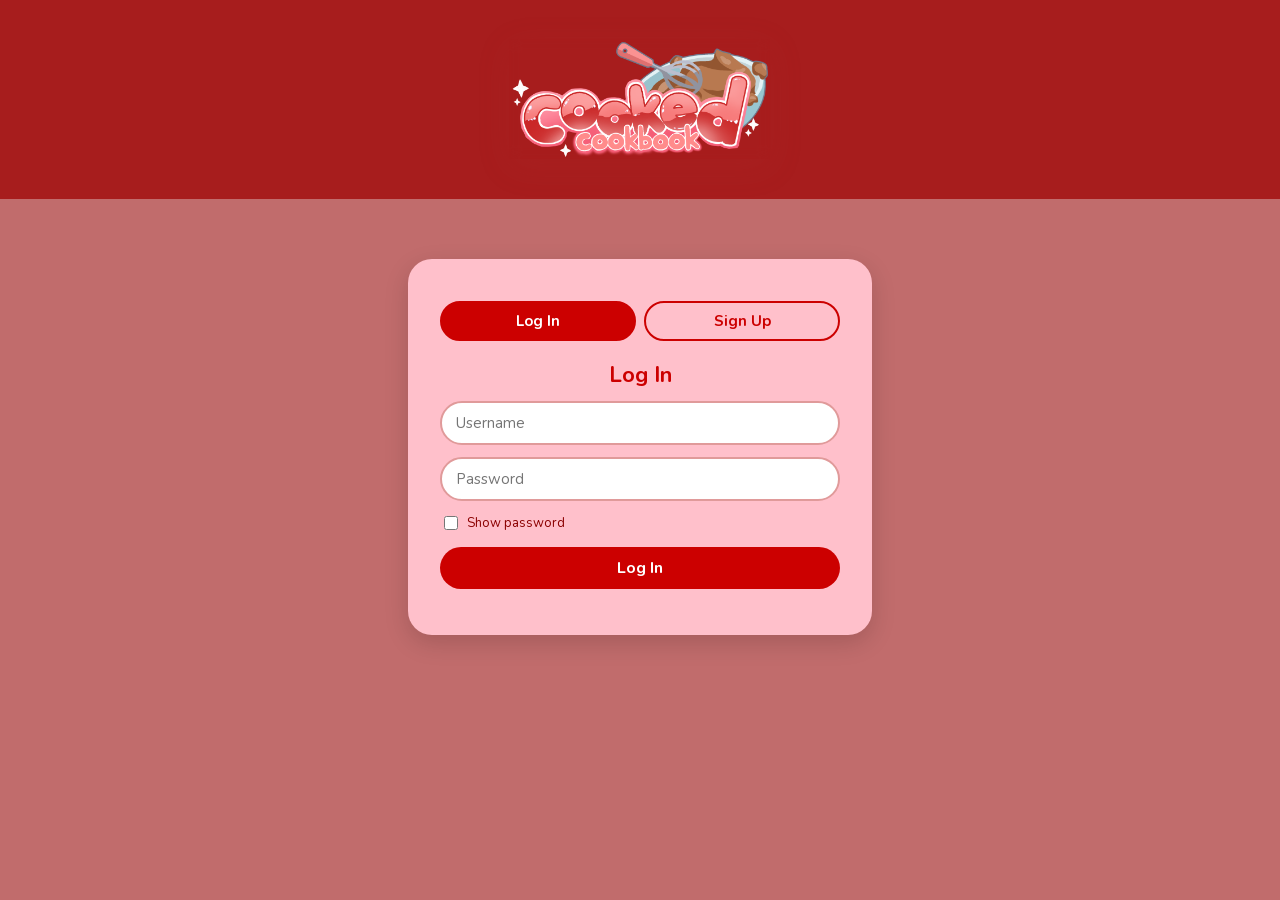
<file: login.html>
<!doctype html>
<html lang="en">
<head>
    <meta charset="utf-8" />
    <title>Login/Sign Up</title>
    
    <link rel="icon" type="image/x-icon" href="images/logo.ico">
    <link rel="stylesheet" href="styles.css" />
</head>
<body>
    
    <header>
        <h1>    <img src="images/logo.png" alt="Cooked Cookbook" class="header-logo"> </h1>
    </header>
    
    <div class="auth-container">
        
        <div id="auth-tabs">
            <button id="login-tab" class="active-tab">Log In</button>
            <button id="signup-tab">Sign Up</button>
        </div>
        
        <!-- Login form (shown by default) -->
        <div id="login-form">
            <h2 class="auth-heading">Log In</h2>
            <input class="auth-input" type="text" id="login-username" placeholder="Username" />
            <input class="auth-input" type="password" id="login-password" placeholder="Password" />
            <label class="show-password">
                <input type="checkbox" id="show-login-password"> Show password
            </label>
            <button class="auth-btn" id="login-btn">Log In</button>
            <p id="login-message" class="auth-message"></p>
        </div>
        
        <!-- Signup form (hidden by default) -->
<div id="signup-form" class="hidden">
    <h2 class="auth-heading">Sign Up</h2>
    <input class="auth-input" type="text" id="signup-username" placeholder="Username" />
    <input class="auth-input" type="password" id="signup-password" placeholder="Password" />
    <label class="show-password">
        <input type="checkbox" id="show-signup-password"> Show password
    </label>
    <button class="auth-btn" id="signup-btn">Sign Up</button>
    <p id="signup-message" class="auth-message"></p>
</div>
        
    </div>
    
    <script src="auth.js"></script>
</body>
</html>
</file>
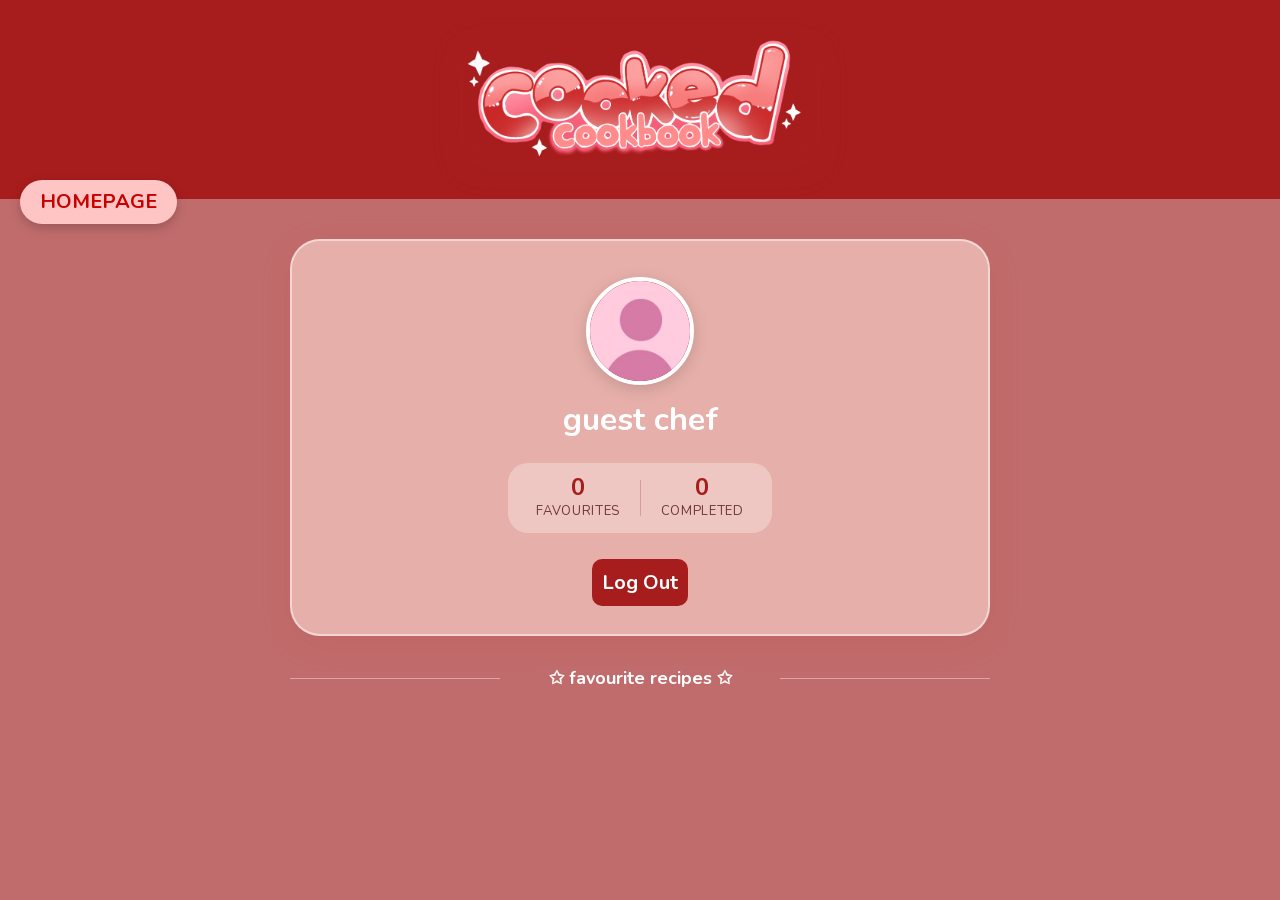
<file: profile.html>
<!DOCTYPE html>
<html lang="en">
<head>
    <meta charset="UTF-8">
    <meta name="viewport" content="width=device-width, initial-scale=1.0">
    <title>Profile — Cooked Cookbook</title>
    <link rel="icon" type="image/x-icon" href="images/logo.ico">
    <link rel="stylesheet" href="styles.css">
    <link rel="stylesheet" href="profile.css">
</head>
<body>

    <header>
        <h1><img src="images/logo2.png" alt="Cooked Cookbook" class="header-logo"></h1>
    </header>

    <div id="home-button"></div>

    <main class="profile-page">

        <section class="profile-card">

            <div class="profile-avatar-wrap">
                <div class="profile-avatar" id="profile-avatar">
                    <img src="images/pinkPfp.jpg" alt="profile picture">
                </div>
            </div>

            <div class="profile-info">
                <h2 class="profile-username" id="profile-username">guest</h2>
            </div>

            <div class="profile-stats">
                <div class="stat-block">
                    <span class="stat-number" id="stat-favourites">0</span>
                    <span class="stat-label">favourites</span>
                </div>
                <div class="stat-divider"></div>
                <div class="stat-block">
                    <span class="stat-number" id="stat-completed">0</span>
                    <span class="stat-label">completed</span>
                </div>
            </div>

            <button id="logout-btn" class="logout-btn">Log Out</button>

        </section>

        <div class="profile-divider">
            <span>✩ favourite recipes ✩</span>
        </div>

        <section class="profile-recipes" id="profile-recipes">
        </section>

    </main>

    <script src="script.js"></script>
    <script src="profile.js"></script>
</body>
</html>
</file>
<file: styles.css>
/* header information + font */

/* header information + font */

@font-face {
  font-family: 'Nunito'; /* Name the font */
  src: url("Nunito-Variable.ttf") format("truetype"); 
  font-weight: 100 900;
  font-style: normal;
  font-display: swap; /* Helps with page load performance */
}

/*main logo --> logo.png image*/
.header-logo {
    height: 120px;
    width: auto;
    display: block;
    margin: 0 auto;
    box-shadow: 0 8px 32px rgba(180, 60, 60, 0.12);
    backdrop-filter: blur(6px);
    animation: fadeUp 0.5s ease forwards;
    transition: background-color 0.2s ease, transform 0.2s ease, box-shadow 0.2s ease;
}

.header-logo:hover {
    transform: scale(1.05);
}

body {
    margin:0;
    font-family: "Nunito", sans-serif;
    background-color: #c16c6c;
    color: #1a1a1a;
    line-height: 1em;
    font-size: 20px;
    padding:0;
    cursor: url("images/cursor1.cur"), auto;
}

p {
    font-family: "Nunito", sans-serif;
    color: #1a1a1a;
    line-height: 1em;
    font-size: 20px;
}

h1 {
    margin-left:10vw;
    margin-right:10vw;
    color: pink;
    max-width: 100vw;
    font-size: 4vw;
    text-align: center;
    line-height: 1em;
}

/* header heading 1*/
/* hh1 {
    color: pink;
    font-size: 5vw;
    text-align: center;
    line-height: 1.5em;
    padding: 20px;
    margin-bottom: 50px;
} */

hh1 {
    color: pink;
    text-align: center;
    padding: 0; 
    margin-bottom: 0; 
}



header {
    position: sticky;
    background-color: rgb(167, 29, 29);
    text-align: center;
    padding-top: 5px;
    padding-bottom: 5px;
    width: 100%;
    top:0;
    z-index: 100;
    line-height:1em;
}


credit {
    /* by le gang trust*/
    color: rgb(229, 177, 195);
    text-align: center;
    line-height: 0.5em;
    font-weight: bold;
}
/* search bar !! */

.search {
    /* the general search bar area i lowk didn't know what i was doing i js followed the w3 tutorial*/
    font-family: "Nunito", sans-serif;
    display: flex;
    flex-direction: row;
    margin-bottom: 20px;
}

.search input[type=text] {
    /* where you type in the ingredient that you are looking for trust*/
    font-family: "Nunito", sans-serif;
    width: 70vw;
    height:5wv;
    margin-top: 10px;
    margin-left: 3px;
    font-size: 2vw;
    border-radius: 10px;
}

button{
    /* general button settings unless directly changed depending on the button*/
    font-family: "Nunito", sans-serif;
    margin-top: 10px;
    padding: 10px;
    left: 20px;
    font-size: 20px;
    background-color: rgb(167, 29, 29);
    color: white;
    border: none;
    border-radius: 10px;
    font-weight:bold;
}

button:hover{
    background: #cf0404;
    transform: scale(1.05);
    box-shadow: 0 6px 18px rgba(0,0,0,0.3);
    border-radius: 9step0px;    
    cursor: url("images/cursor1.cur"), auto;
}

button:hover:disabled {
    transform: none;
    cursor: not-allowed;
    box-shadow: none;
}

.search button {
    /* when you select a specific ingredient cause my enter key doesn't work */
    width: 5vw;
    font-family: "Nunito", sans-serif;
    background-color: rgb(194, 91, 91);
    color: white;
    border: 1px, solid, white;
    padding-bottom:30px;
    padding-top:5px;
    text-align: center;
    height: 5vw;
    font-size:3vw;
    border-radius:20px;
}
.search button:hover {
    font-family: "Nunito", sans-serif;
    background-color: rgb(161, 66, 66);
    border: 1px, solid, rgb(255, 203, 203);
    cursor: url("images/cursor1.cur"), auto;
}

.warning {
    width: 100%;
    justify-content: center; /* Centers horizontally */
    text-align: center;
    display: flex;
    margin: 0;
    margin-bottom: 0;
    font-size: 5vw;
    color: black;
    line-height: 1.5; /* Adds space for descenders */
}

/* recipe header/paragraph/textidk */
rh1 {
    display: block;
    font-family: "Nunito", sans-serif;
    color: #ffffff;
    /* padding-top: 1em; */
    text-align: center;
    font-size: 3vw;
    font-weight: bold;
    margin-top: 1em;
    line-height: 1em;
}
rbody {
    display: block;
    text-align: left;
    font-family: "Nunito", sans-serif;
    padding-top: 0.5em;
    margin-left: 2em;
    margin-right: 2em;
    margin-top: 20px;
    margin-bottom: 1em;
    color:black;
    line-height:1em;
    font-size: 1.75vw;
}

/* recipe cards, etc. */

#recipe-container{
    /*contains all the recipe card*/
    display:grid;
    grid-template-columns: repeat(3, minmax(100px, 1fr));
    column-gap: 20px;
    /*padding: 2rem */

}

.recipe-card{
    /* contains recipe title, description, image, etc.*/
    display: flex;
    flex-direction: column;
    background-image: url("images/tempbtn.png");

    max-width: 45vw;
    background-size: cover;
    border-radius: 40px;

    padding-bottom: 10px;
    padding-right: 1vw;
    
    margin-bottom: 10px;
    margin-top: 1em;
    margin-left: 15px;

    box-shadow: 10px,10px, 0px #cc0000;
    border: 1px solid white;
    box-shadow: 0 8px 24px rgba(0,0,0,0.15);
}

.recipe-btn{
    /* visit recipe trust' button */
   /* background-image: url("images/tempbtn.png"); */
    background-size: cover;
    display: block;
    padding: 20px;
    margin-top: 1vw;
    width: 20vw;

    background-color: #cc0000;
    color: white;
    
    text-decoration: none;
    border-radius: 40px;

    font-size:3vw;
    align-self: center;
    line-height: 1em;
    
    transition: 0.3s;
    font-weight:bold;
}


.recipe-tag{
    /* on recipe card */
    font-family: "Nunito", sans-serif;
    padding: 10px;
    margin-top: 1vw;
    margin-left: 0;
    margin-right: 0;
    width: auto;

    border-radius: 10px;

    background-color: #d15b5b;
    color: white;

    text-decoration: none;
    border-radius: 20px;
    text-align:center;

    font-weight: bold;

    font-size: 3vw;
}
/* the ones on top of the recipes*/
.recipe-filter{
    font-family: "Nunito", sans-serif;
    display: block;
    padding-top: 15px;
    padding-bottom: 10px;
    padding-left:10px;
    padding-right:10px;

    background-color: #eb6b6b;
    color: rgb(247, 242, 242);
    
    text-decoration: none;
    border-radius: 90px;

    font-size:3vw;
    text-align:center;
}

.recipe-filter:hover{
    background-color: #e04b4b;
    border: .5px, white, solid;
    border-radius: 90px;
    transform: scale(1.05);
    cursor: url("images/cursor1.cur"), auto;
}

/* for recipe-tag*/
.taglist{
    align-self: center;
    flex-direction: row;
    gap: 10px;  /* Set to 0 to check if gap itself is the issue */
    display: flex;
    flex-direction: row;

}

/*for recipe-filter*/
.filterlist{
    margin-left:20px;
    margin-right:20px;
    margin-bottom: 20px;
    display: grid;
    gap: 2px;
    align-items: center;
    grid-template-columns: repeat(3, minmax(1vw, auto));
}


.recipe-image {
    width: 80%;
    aspect-ratio: 2;
    object-fit: cover;
    display: flex;
    border-radius: 30px;
    border: 1.5px solid rgba(255, 255, 255, 0.333);
    margin-top: 15px;
    align-self: center;
    object-position: center;
    box-sizing: border-box;
}


.recipe-btn:hover {
    background-color: #990000;
    transform:scale(1.03);
    cursor: url("images/cursor1.cur"), auto;
}

.recipe-sited{
    color:white;
}

.recipe-card:hover{
    transform:scale(1.03);
    cursor: url("images/cursor1.cur"), auto;
}

.hbtn{
    display: inline-block;
    align-self: center;
    text-decoration: none;
    position: fixed;
    top: 180px;
    left: 20px;
    z-index: 1000;
    background: #ffc4c4;
    color: rgb(200, 0, 0);
    border: none;
    border-radius: 50px;
    padding: 12px 20px;
    font-family: "Nunito", sans-serif;
    font-size: 20px;
    font-weight: bold;
    cursor: pointer;
    box-shadow: 0 4px 12px rgba(0,0,0,0.2);
    float: none;
    margin: 0;
    transition: background-color 0.2s ease, transform 0.2s ease, box-shadow 0.2s ease;
}

.hbtn:hover{
    background: #ffffff;
    transform: scale(1.05);
    box-shadow: 0 6px 18px rgba(0,0,0,0.3);
    border-radius: 90px;
    cursor: url("images/cursor1.cur"), auto;
}

.pbtn{
    display: inline-block;
    align-self: center;
    text-decoration: none;
    position: fixed;
    top: 240px;
    left: 20px;
    z-index: 1000;
    background: #ffc4c4;
    color: rgb(200, 0, 0);
    border: none;
    border-radius: 50px;
    padding: 12px 20px;
    font-family: "Nunito", sans-serif;
    font-size: 20px;
    font-weight: bold;
    cursor: pointer;
    box-shadow: 0 4px 12px rgba(0,0,0,0.2);
    float: none;
    margin: 0;
    transition: background-color 0.2s ease, transform 0.2s ease, box-shadow 0.2s ease;
}
.pbtn:hover{
    background: #ffffff;
    transform: scale(1.05);
    box-shadow: 0 6px 18px rgba(0,0,0,0.3);
    border-radius: 90px;
    cursor: url("images/cursor1.cur"), auto;
}

/* instructions within the card */

.instruction {
    line-height: 1em;
    margin-top: 2vh;
    margin-left: 15vw;
    margin-right: 15vw;
    margin-bottom: 20px;
    padding: 30px;
    padding-top: 20px;
    max-width: 100%;
    background-color: rgb(253, 241, 229);
    font-weight: bold;
    border-radius: 30px;
    line-height: 1em;
    font-size: 3.2vw;
}

.warning {
    /* make warning span entire grid so it stays centered in recipe container */
    grid-column: 1 / -1;
    width: 90%;
    display: grid;
    margin:0;
    justify-self: center;
    text-align: center;
    font-size: 5vw;
    color: black;
    padding: 1rem;
    font-weight: bold;
}

.step{
    position: relative;
    padding-right: 30px;
    padding-left: 35px;
    display: block;
    grid-template-columns: repeat(1, minmax(10vw, 20vw));
    color: rgb(167, 29, 29);
    margin-top:20px;
    margin-bottom: 20px;
    font-size:2vw;
}

.step::before{
    content: "✩";
    position: absolute; 
    margin-right: 15px;
    color: rgb(218, 121, 121);
    display: block;
    left: 0;
    font-size:1em;
}

.step-under{
    margin-left:40px;
    position: relative;
    padding-left: 30px;
    display: block;
    grid-template-columns: repeat(1, minmax(10vw, 20vw));
    color: rgb(167, 29, 29);
    margin-top:10px;
    margin-bottom: 10px;
    font-size:2vw;
}

.step-under::before{
    content: "✩";
    position: absolute; 
    margin-right: 55px;
    color: rgb(218, 121, 121);
    display: block;
    left: 0;
    font-size:1em;
}
/* timer css */

.timer-btn{
    font-family: "Nunito", sans-serif;
    z-index: 999;
    position: sticky;
    left:0;
    float: left;
    margin-top: 10px;
    padding: 10px;
    margin-left: 3px;
    font-size: 20px;
    background-color: rgb(167, 29, 29);
    color: white;
    border-radius: 90px;    
}

.timer-window {
  font: "Nunito", "sans-serif";
  position: fixed; /* will always stay at the top corner evenwhenu scroll */
  right: 20px;
  bottom: 20px;
  width: 260px;
  
  background: rgba(235, 203, 203, 0.95); /*replace with image maybe*/
  border: 1px solid rgba(0, 0, 0, 0.12);
  border-radius: 16px;
  box-shadow: 0 10px 28px rgba(218, 14, 14, 0.18);
  
  padding: 12px;
  z-index: 999;
  backdrop-filter: blur(6px);
  text-align: center;
  cursor: grab;
  user-select: none; /* prevents text from being highlighted while user is dragging above the timer */
}

h2.timer-header{
  font-size: 1.5em;
  margin-top: 8px;
}

.start-btn {
  background-color: #04AA6D; 
  color: white;
}
.stop-btn {
  background-color: #f44336;
  color: white;
}

.timer-close-btn {
    position: absolute;
    top: 8px;
    right: 10px;
    background: none;
    border: none;
    font-size: 16px;
    color: #cc0000;
    cursor: pointer;
    float: none;
    margin: 0;
    padding: 0;
    line-height: 1;
}

.timer-close-btn:hover {
    color: #8b0000;
    transform: scale(1.2);
}

.timer-window {
    cursor: grab;
}

.timer-window:active {
    cursor: grabbing;
}

.timer-display {
    font-family: "Nunito", sans-serif;
    font-size: 18px;
    font-weight: bold;
    color: #8b0000;
    margin: 4px 0;
}

.timer-display.low {
    color: #ff4400;
}

.timer-controls {
    display: flex;
    gap: 6px;
    justify-content: center;
}

.timer-select {
    font-family: "Nunito", sans-serif;
    font-size: 13px;
    background: rgba(255, 220, 150, 0.8);
    border: 1px solid rgba(204, 0, 0, 0.3);
    border-radius: 20px;
    padding: 4px 8px;
    color: #8b0000;
    margin-bottom: 8px;
    cursor: pointer;
    width: 100%;
}


.hidden {
    display: none;
}

#auth-tabs {
    display: flex;
    gap: 8px;
    margin-bottom: 16px;
}

.active-tab {
    font-weight: bold;
    border-bottom: 2px solid black;
}

.panel {
    position: fixed;
    top: 0;
    right: 0;
    width: 18vw;
    background-color: #cd7575;
    padding: 1rem;
    padding-top: 2rem;
    border-radius: 10px;
    box-shadow: 0 4px 8px rgba(0, 0, 0, 0.2);
    z-index: 999;
}

.panel p {
    font-size: 1.5rem;
    text-align: center;
    margin: 0;
}

#panel p {
    margin-bottom: 2rem; /* space under ingredients title */
}
.panel ul {
    list-style: none;
    padding: 0;
    margin: 0.5rem 0 0 0;
}

.panel li {
    margin-bottom: 0.5rem;
    font-size: 1.2rem; /* make ingredient items larger */
}

.panel input[type="checkbox"] {
    margin-right: 0.5rem;
}

/* crossed-out ingredient */
.panel li.crossed label {
    text-decoration: line-through;
    color: black;
}

/* Nutrition panel specific styling */
#panel2 {
    background-color: white;
    border: 1px solid black;
    padding: 1rem;
    padding-top: 2rem;
    box-sizing: border-box;
    width: 230px;
    font-size: 1.5rem;
    position: fixed;
    top: 300px;
    left: 5px;
    display: none;
}

#panel2 p {
    font-size: 1.8rem;
    margin: 0;
    text-align: center;
}

#panel2 ol {
    list-style: none;
    padding: 0;
    margin: 1.5rem 0 0 0; /*space from title */
}

#panel2 ol li {
    display: flex;
    justify-content: space-between;  /* pushes text left & right */
    border-bottom: 1px solid black;
    padding: 0.25rem 0;
}

/* remove bottom border from last item so it doesn't stick out */
#panel2 ol li:last-child {
    border-bottom: none;
}


/* Small nutrition button */

#nutrition-btn {
    position: fixed;
    top: 40px;
    left: 20px;
    z-index: 1000;
    background: #701616;
    color: white;
    border: none;
    border-radius: 50px;
    padding: 12px 20px;
    font-family: "Nunito", sans-serif;
    font-size: 20px;
    font-weight: bold;
    cursor: pointer;
    box-shadow: 0 4px 12px rgba(0,0,0,0.2);
    float: none;
    margin: 0;
    transition: background-color 0.2s ease, transform 0.2s ease, box-shadow 0.2s ease;
}

#nutrition-btn:hover {
    background: #cf0404;
    transform: scale(1.05);
    box-shadow: 0 6px 18px rgba(0,0,0,0.3);
    cursor: url("images/cursor1.cur"), auto;
}   


#profile-btn {
    position: fixed;
    top: 40px;
    right: 20px;
    z-index: 1000;
    background: #701616;
    color: white;
    border: none;
    border-radius: 50%; /* circle */
    width: 100px;      
    height: 100px;
    padding: 5px 5px;
    font-family: "Nunito", sans-serif;
    font-size: 35px;
    font-weight: bold;
    cursor: pointer;
    box-shadow: 0 4px 12px rgba(0,0,0,0.2);
    float: none;
    margin: 0;
    transition: background-color 0.2s ease, transform 0.2s ease, box-shadow 0.2s ease;
}

#profile-btn:hover {
    background: #cf0404;
    transform: scale(1.05);
    box-shadow: 0 6px 18px rgba(0,0,0,0.3);
    cursor: url("images/cursor1.cur"), auto;
}

#profile-img {
    width: 100%;
    height: 100%;
    object-fit: cover;
    border-radius: 50%;
    display: block;
}

#finish{
    font: "Nunito", "sans-serif";
    width: 10vw;
    height: 4vw;
    bottom: 100px;
    font-size: 2rem;
    border-radius: 5px;
    cursor: pointer;
    z-index: 1000;
    margin-top: 2vh;
    margin: 2vh auto;   /*centers it */
    display:block;
    margin-bottom: 2vh;
    padding-bottom: 20px;
    background: linear-gradient(270deg, #ff3939, #ffcc00, #37ff52, #35ddff, #b95dff, #ff6b6b); /*rainbowww*/
    background-size: 300% 300%;
    animation: rainbow 4s ease infinite;
    justify-content: center;
    text-align: center;
}

/*ehe rainbobw buttonnn*/
@keyframes rainbow {
    0%   { background-position: 0% 50%; }
    50%  { background-position: 100% 50%; }
    100% { background-position: 0% 50%; }
}



.auth-container {
    max-width: 400px;
    margin: 60px auto;
    background: pink;
    border-radius: 24px;
    padding: 32px;
    box-shadow: 0 8px 24px rgba(0,0,0,0.15);
    text-align: center;
}

#auth-tabs {
    display: flex;
    gap: 8px;
    justify-content: center;
    margin-bottom: 24px;
}

#auth-tabs button {
    float: none;
    flex: 1;
    background: transparent;
    border: 2px solid #cc0000;
    color: #cc0000;
    border-radius: 50px;
    padding: 8px 16px;
    font-family: "Nunito", sans-serif;
    font-size: 15px;
    cursor: pointer;
    transition: 0.2s;
}

#auth-tabs button.active-tab {
    background: #cc0000;
    color: white;
    font-weight: bold;
    border-bottom: 2px solid #cc0000;
}

#auth-tabs button:hover {
    background: #cc0000;
    color: white;
    cursor: url("images/cursor1.cur"), auto;
}

.auth-heading {
    color: #cc0000;
    margin-bottom: 16px;
    font-size: 22px;
}

.auth-input {
    display: block;
    width: 100%;
    padding: 10px 14px;
    margin-bottom: 12px;
    border-radius: 50px;
    border: 2px solid #e09a9a;
    background: white;
    font-family: "Nunito", sans-serif;
    font-size: 15px;
    box-sizing: border-box;
    outline: none;
}
/* does ts worik */

.auth-input:focus {
    border-color: #cc0000;
}

.auth-btn {
    float: none;
    width: 100%;
    padding: 10px;
    background: #cc0000;
    color: white;
    border: none;
    border-radius: 50px;
    font-family: "Nunito", sans-serif;
    font-size: 16px;
    font-weight: bold;
    cursor: pointer;
    transition: 0.2s;
    margin-top: 4px;
}

.auth-btn:hover {
    background: #990000;
}

.auth-message {
    margin-top: 12px;
    font-size: 14px;
    color: #cc0000;
    font-weight: bold;
}

.show-password {
    display: flex;
    align-items: center;
    gap: 6px;
    font-size: 13px;
    color: #8b0000;
    margin-bottom: 10px;
    cursor: pointer;
}

.show-password input[type="checkbox"] {
    width: 14px;
    height: 14px;
    cursor: pointer;
    accent-color: #cc0000;
}

.review-section {
    margin: 2rem 5rem;
}

.review-section button {
    transition: all 0.08s;
}

.review-section button:hover {
    filter: brightness(90%);
    cursor: url("images/cursor1.cur"), auto;
}

.review-section button:active {
    filter: brightness(70%);
}

.review-section div {
    transition: all 0.3s ease;
}

.review-summary {
    display: flex;
    width: 100%;
    height: 10rem;
    flex-direction: row;
    justify-content: space-between;
    gap: 2rem;
    margin-bottom: 3rem;
}

.overall-review-container {
    display: flex;
    width: 15rem;
    height: 100%;
    flex-direction: column;
    align-items: center;
    justify-content: center;
}

.overall-review-container h2 {
    margin-top: 1.7rem;
    margin-bottom: 2.0rem;
    padding: 0;
    font-weight: bold;
    font-size: 3.8rem;
}

.overall-review-container h3 {
    margin: 1rem;
    font-weight: 600;
    font-size: 1.8rem;
}

.overall-ratings i {
    font-size: 1.3rem;
    color: #590000;
}

.rating-bars-container {
    display: flex;
    flex: 1;
    flex-direction: column;
    align-items: center;
}

.rating-bar {
    display: flex;
    width: 100%;
    height: 2rem;
    flex-direction: row;
    align-items: center;
    justify-content: center;
    gap: 0.5rem;
}

.rating-bar h4 {
    width: 2.5rem;
    font-weight: 700;
    font-size: 1.3rem;
    text-align: left;
}

.rating-bar h5 {
    margin-left: 0.5rem;
    width: 7rem;
    font-weight: 600;
    font-size: 1.14rem;
    text-align: left;
}

.rating-bar div {
    border-radius: 0.5rem;
    box-shadow: inset 0 0 0.5rem rgba(0,0,0,0.2);

}

.rating-bar-full {
    flex: 1;
    height: 0.6rem;
    background-color: rgb(197, 170, 170);
    overflow: hidden;
}

.rating-bar-filled {
    height: 100%;
    width: 0%;
    background-color: #590000;
    /* transition: width 0.5s ease; */
}

.review-section-divider {
    width: 100%;
    height: 0.2rem;
    border: none;
    margin: 0rem -0.5rem;
    background: rgb(134, 54, 54);
    box-shadow: 0 0.12rem 0.3rem 0.01rem rgba(124, 40, 40, 0.5);
}


.review-box {
    display: block;
    margin-top: 0.7rem;
    margin-bottom: 2rem;
}

.review-header {
    width: 100%;
    display: flex;
    justify-content: space-between;
    align-items: center;
    flex-wrap: wrap;
}

.profile-info {
    display: flex;
    align-items: center;
}

.profile-info h2 {
    font-weight: 700;
    font-size: 2rem;
}

.profile-info h3 {
    margin-left: 1.25rem;
    transform: translateY(0.0625rem);
    font-weight: 600;
    font-size: 1.25rem;
}

.ratings {
    color: #590000;
}

.review-content {
    width: 100%;
}

.review-content p {
    margin: 0.75rem 0rem;
    font-weight: normal;
    font-size: 22;
}

.review-images {
    width: 100%;
    display: flex;
    align-items: center;
    justify-content: flex-start;
    margin-top: 2rem;
    gap: 1rem;
}

.review-image-btn {
    width: 5.3125rem;
    aspect-ratio: 1;
    border-radius: 1rem;
    border: 0.125rem solid white;
    overflow: hidden;
    padding: 0rem;
    margin: 0rem;
    cursor: pointer;
}

.review-image-btn img {
    width: 100%;
    height: 100%;
    object-fit: cover;
    object-position: center;
}

.popup-overlay {
    display: block;
    width: 100%;
    height: 100%;
    position: fixed;
    top: 0;
    left: 0;
    background-color: rgba(0, 0, 0, 0.1);
    opacity: 0;
    pointer-events: none;
    z-index: 999;
}

.popup-overlay.show {
    opacity: 1;
    pointer-events: auto;
}

.img-popup {
    display: flex;
    background-color: white;
    width: 50rem;
    aspect-ratio: 7/5;
    flex-direction: column;
    overflow: hidden;
    position: fixed;
    top: 50%;
    left: 50%;
    transform: translate(-50%, -50%) scale(0.8);
    opacity: 0;
    border: 0.15rem solid rgb(187, 107, 107);
    border-radius: 0.5rem;
    pointer-events: none;
    z-index: 1000;
}

.img-popup.show {
    transform: translate(-50%, -50%) scale(1.0);
    opacity: 1;
    pointer-events: auto;
}

.popup-header {
    display: flex;
    width: 100%;
    height: 2.8rem;
    justify-content: flex-end;
    align-items: center;
    background-color: #d08888;
}

.close-img-btn {
    display: flex;
    justify-content: center;
    align-items: center;
    height: 100%;
    aspect-ratio: 4/3;
    border: 0rem;
    padding: 0rem;
    margin: 0rem;
    cursor: pointer;
    background-color: rgb(207, 101, 101);
}

.close-img-btn i {
    font-size: 2rem;
    font-weight: 900;
    line-height: 1;
    color: #1a1a1a;
}

.popup-image {
    flex: 1;
    display: flex;
    min-height: 0;
    justify-content: center;
    align-items: center;
    background-color: rgb(239, 238, 238);
}

.popup-image img {
    max-width: 100%;
    max-height: 100%;
    object-fit: contain;
}

.review-divider {
    border-image: repeating-linear-gradient(to right,
            white 0px,
            white 2px,
            transparent 2px,
            transparent 10px) 1;
    margin: 0rem -0.5rem;
}
</file>
<file: profile.css>
/* ---- profile page only ---- */
/* uses styles.css as base, adds profile-specific styles */

.profile-page {
    max-width: 700px;
    margin: 40px auto;
    padding: 0 20px;
}

/* main profile card */
.profile-card {
    background: rgba(255, 220, 210, 0.6);
    border: 2px solid rgba(255, 255, 255, 0.5);
    border-radius: 30px;
    padding: 36px 32px 28px 32px;
    display: flex;
    flex-direction: column;
    align-items: center;
    gap: 16px;
    box-shadow: 0 8px 32px rgba(180, 60, 60, 0.12);
    backdrop-filter: blur(6px);
    animation: fadeUp 0.5s ease forwards;
}

@keyframes fadeUp {
    from { opacity: 0; transform: translateY(20px); }
    to   { opacity: 1; transform: translateY(0); }
}

/* avatar circle */
.profile-avatar-wrap {
    position: relative;
}

.profile-avatar {
    width: 100px;
    height: 100px;
    border-radius: 50%;
    background: rgb(167, 29, 29);
    border: 4px solid white;
    display: flex;
    align-items: center;
    justify-content: center;
    font-size: 48px;
    box-shadow: 0 4px 16px rgba(0,0,0,0.15);
    cursor: pointer;
    transition: transform 0.2s ease;
}

.profile-avatar:hover {
    transform: scale(1.05);
}

.profile-avatar img {
    width: 100%;
    height: 100%;
    object-fit: cover;
    border-radius: 50%;     /* makes image itself circular */
}

/* username */
.profile-username {
    font-family: "Nunito", sans-serif;
    font-size: 28px;
    color: white;
    text-align: center;
    margin: 0;
    line-height: 1.2em;
}

/* bio */
.profile-bio {
    font-family: "Nunito", sans-serif;
    font-size: 16px;
    color: rgba(255,255,255,0.85);
    text-align: center;
    margin: 0;
    font-style: italic;
}

/* stats row */
.profile-stats {
    display: flex;
    align-items: center;
    gap: 20px;
    margin-top: 8px;
    background: rgba(255,255,255,0.3);
    border-radius: 20px;
    padding: 12px 28px;
}

.stat-block {
    display: flex;
    flex-direction: column;
    align-items: center;
    gap: 2px;
}

.stat-number {
    font-family: "Nunito", sans-serif;
    font-size: 24px;
    font-weight: bold;
    color: rgb(167, 29, 29);
    line-height: 1;
}

.stat-label {
    font-family: "Nunito", sans-serif;
    font-size: 13px;
    color: rgba(80, 20, 20, 0.8);
    text-transform: uppercase;
    letter-spacing: 0.05em;
}

.stat-divider {
    width: 1px;
    height: 36px;
    background: rgba(167, 29, 29, 0.25);
}

/* section divider */
.profile-divider {
    text-align: center;
    margin: 32px 0 20px 0;
    position: relative;
}

.profile-divider::before,
.profile-divider::after {
    content: "";
    position: absolute;
    top: 50%;
    width: 30%;
    height: 1.5px;
    background: rgba(255,255,255,0.4);
}

.profile-divider::before { left: 0; }
.profile-divider::after  { right: 0; }

.profile-divider span {
    font-family: "Nunito", sans-serif;
    font-size: 18px;
    font-weight: bold;
    color: white;
    background: #c16c6c;
    padding: 0 12px;
    position: relative;
}

/* empty state */
.profile-empty {
    display: flex;
    flex-direction: column;
    align-items: center;
    gap: 16px;
    padding: 40px;
    background: rgba(255,220,210,0.4);
    border-radius: 24px;
    border: 2px dashed rgba(255,255,255,0.5);
}

.profile-empty p {
    font-size: 20px;
    color: white;
    font-style: italic;
    margin: 0;
}

/* saved recipes show up here*/
.profile-recipes {
    display: grid;
    grid-template-columns: repeat(2, 1fr);
    gap: 16px;
}
</file>
